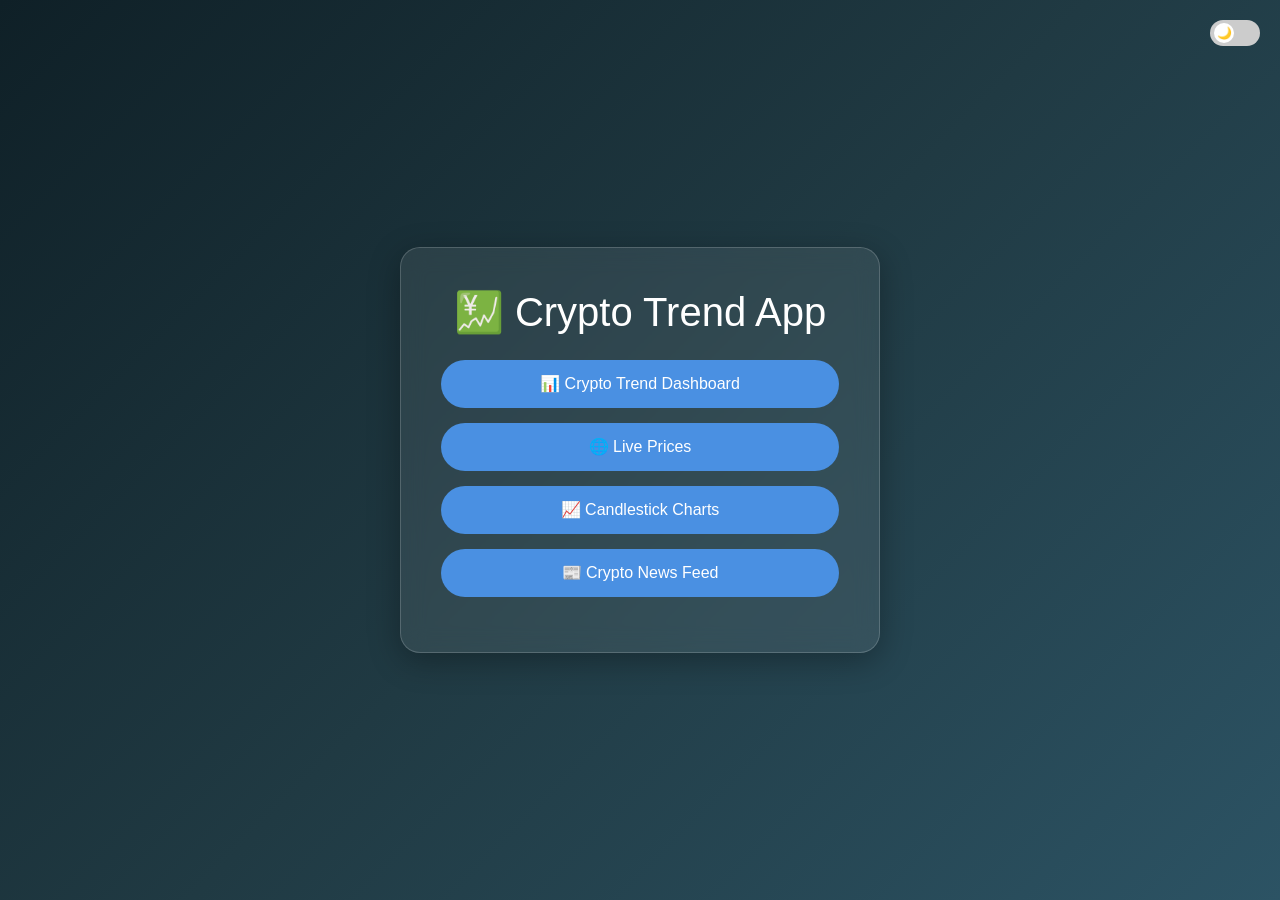
<file: templates/index.html>
<!DOCTYPE html>
<html lang="en">
<head>
  <meta charset="UTF-8">
  <title>Crypto Dashboard</title>
  <link href="https://cdn.jsdelivr.net/npm/bootstrap@5.3.0/dist/css/bootstrap.min.css" rel="stylesheet">
  <link rel="stylesheet" href="https://cdnjs.cloudflare.com/ajax/libs/font-awesome/6.5.0/css/all.min.css">

  <style>
    :root {
      --bg-gradient: linear-gradient(135deg, #0f2027, #203a43, #2c5364);
      --card-bg: rgba(255, 255, 255, 0.08);
      --text-color: white;
      --btn-bg: #4a90e2;
      --btn-hover: #3a78c2;
    }

    [data-theme="light"] {
      --bg-gradient: linear-gradient(to right, #ffffff, #e2e8f0);
      --card-bg: rgba(255, 255, 255, 0.95);
      --text-color: #0f172a;
      --btn-bg: #2563eb;
      --btn-hover: #1d4ed8;
    }

    body {
      background: var(--bg-gradient);
      font-family: 'Segoe UI', sans-serif;
      color: var(--text-color);
      height: 100vh;
      display: flex;
      align-items: center;
      justify-content: center;
      transition: all 0.3s ease-in-out;
    }

    .glass-card {
      background: var(--card-bg);
      border-radius: 20px;
      padding: 40px;
      box-shadow: 0 8px 32px rgba(0, 0, 0, 0.3);
      backdrop-filter: blur(12px);
      border: 1px solid rgba(255, 255, 255, 0.18);
      text-align: center;
      width: 100%;
      max-width: 480px;
    }

    .btn-custom {
      background-color: var(--btn-bg);
      color: white;
      border-radius: 30px;
      padding: 12px 25px;
      font-weight: 500;
      border: none;
      margin-bottom: 15px;
      transition: 0.3s;
    }

    .btn-custom:hover {
      background-color: var(--btn-hover);
    }

    /* Toggle Switch */
    .theme-toggle {
      position: fixed;
      top: 20px;
      right: 20px;
      display: flex;
      align-items: center;
      z-index: 999;
    }

    .switch {
      position: relative;
      display: inline-block;
      width: 50px;
      height: 26px;
    }

    .switch input {
      opacity: 0;
      width: 0;
      height: 0;
    }

    .slider {
      position: absolute;
      cursor: pointer;
      top: 0; left: 0; right: 0; bottom: 0;
      background-color: #ccc;
      transition: 0.4s;
      border-radius: 34px;
    }

    .slider:before {
      position: absolute;
      content: "🌙";
      height: 20px;
      width: 20px;
      left: 4px;
      bottom: 3px;
      background-color: white;
      border-radius: 50%;
      transition: 0.4s;
      text-align: center;
      line-height: 20px;
      font-size: 12px;
    }

    input:checked + .slider {
      background-color: #4ade80;
    }

    input:checked + .slider:before {
      transform: translateX(24px);
      content: "☀️";
    }
  </style>
</head>
<body>

  <!-- Toggle -->
  <div class="theme-toggle">
    <label class="switch">
      <input type="checkbox" id="modeToggle">
      <span class="slider"></span>
    </label>
  </div>

  <div class="glass-card">
    <h1 class="mb-4">💹 Crypto Trend App</h1>
    <a href="/dashboard" class="btn btn-custom w-100">📊 Crypto Trend Dashboard</a><br>
    <a href="/live" class="btn btn-custom w-100">🌐 Live Prices</a><br>
    <a href="/candles" class="btn btn-custom w-100">📈 Candlestick Charts</a>
    <a href="/news" class="btn btn-custom w-100">📰 Crypto News Feed</a>
  </div>

  <script>
    const toggle = document.getElementById('modeToggle');
    document.addEventListener("DOMContentLoaded", () => {
      const saved = localStorage.getItem("theme") || "dark";
      document.documentElement.setAttribute("data-theme", saved);
      toggle.checked = saved === "light";
    });

    toggle.addEventListener("change", () => {
      const newTheme = toggle.checked ? "light" : "dark";
      document.documentElement.setAttribute("data-theme", newTheme);
      localStorage.setItem("theme", newTheme);
    });
  </script>
</body>
</html>
</file>
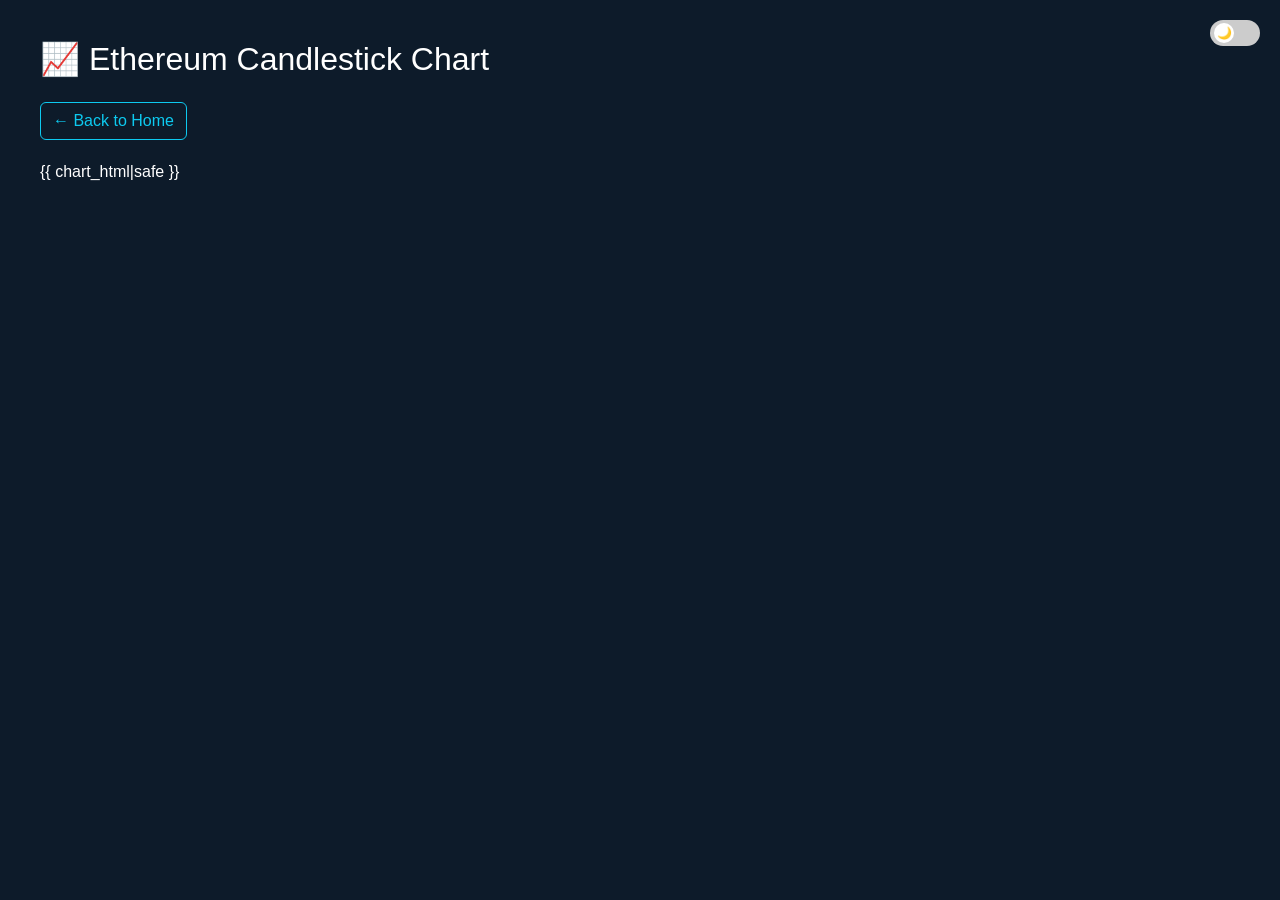
<file: templates/candles.html>
<!DOCTYPE html>
<html lang="en">
<head>
  <meta charset="UTF-8">
  <title>Candlestick Chart</title>
  <link href="https://cdn.jsdelivr.net/npm/bootstrap@5.3.0/dist/css/bootstrap.min.css" rel="stylesheet">
  <link rel="stylesheet" href="https://cdnjs.cloudflare.com/ajax/libs/font-awesome/6.5.0/css/all.min.css">

  <style>
    :root {
      --bg-color: #0d1b2a;
      --text-color: #ffffff;
    }

    [data-theme="light"] {
      --bg-color: #f8fafc;
      --text-color: #0f172a;
    }

    body {
      background-color: var(--bg-color);
      color: var(--text-color);
      font-family: 'Segoe UI', sans-serif;
      padding: 40px;
      transition: background-color 0.3s, color 0.3s;
    }

    .btn-back {
      margin-bottom: 20px;
    }

    /* Toggle Switch */
    .theme-toggle {
      position: fixed;
      top: 20px;
      right: 20px;
      display: flex;
      align-items: center;
      z-index: 999;
    }

    .switch {
      position: relative;
      display: inline-block;
      width: 50px;
      height: 26px;
    }

    .switch input {
      opacity: 0;
      width: 0;
      height: 0;
    }

    .slider {
      position: absolute;
      cursor: pointer;
      top: 0;
      left: 0;
      right: 0;
      bottom: 0;
      background-color: #ccc;
      transition: 0.4s;
      border-radius: 34px;
    }

    .slider:before {
      position: absolute;
      content: "🌙";
      height: 20px;
      width: 20px;
      left: 4px;
      bottom: 3px;
      background-color: white;
      border-radius: 50%;
      transition: 0.4s;
      text-align: center;
      line-height: 20px;
      font-size: 12px;
    }

    input:checked + .slider {
      background-color: #4ade80;
    }

    input:checked + .slider:before {
      transform: translateX(24px);
      content: "☀️";
    }
  </style>
</head>
<body>

  <!-- Theme toggle -->
  <div class="theme-toggle">
    <label class="switch">
      <input type="checkbox" id="modeToggle">
      <span class="slider"></span>
    </label>
  </div>

  <h2 class="mb-4">📈 Ethereum Candlestick Chart</h2>
  <a href="/" class="btn btn-outline-info btn-back">← Back to Home</a>
  <div>
    {{ chart_html|safe }}
  </div>

  <script>
    const toggle = document.getElementById('modeToggle');
    document.addEventListener("DOMContentLoaded", () => {
      const saved = localStorage.getItem("theme") || "dark";
      document.documentElement.setAttribute("data-theme", saved);
      toggle.checked = saved === "light";
    });

    toggle.addEventListener("change", () => {
      const newTheme = toggle.checked ? "light" : "dark";
      document.documentElement.setAttribute("data-theme", newTheme);
      localStorage.setItem("theme", newTheme);
    });
  </script>
</body>
</html>
</file>
